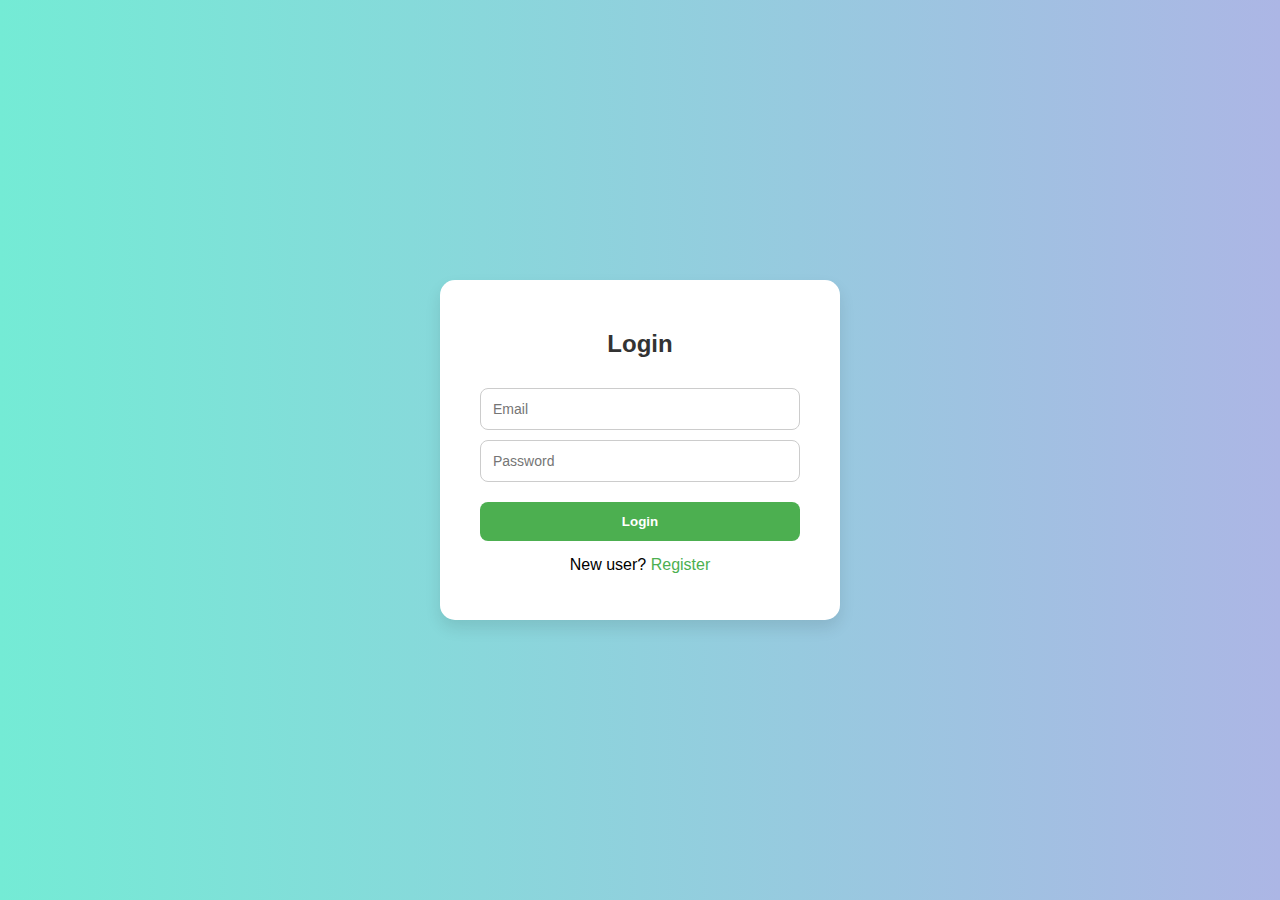
<file: Index.html>
<!DOCTYPE html>
<html>
<head>
  <title>Main Page</title>
  <link rel="stylesheet" href="style.css" />
</head>
<body>
  <div class="container">
    <h2>Welcome to the Main Page</h2>
    <p id="welcome"></p>
    <button onclick="logout()">Logout</button>
  </div>

  <script>
    const user = JSON.parse(sessionStorage.getItem("currentUser"));

    if (!user) {
      alert("Please login first.");
      window.location.href = "login.html";
    } else {
      // ✅ Corrected line using backticks for template string
      document.getElementById("welcome").innerText = `Hi, ${user.name}!`;
    }

    function logout() {
      sessionStorage.removeItem("currentUser");
      window.location.href = "login.html";
    }
  </script>
</body>
</html>
</file>
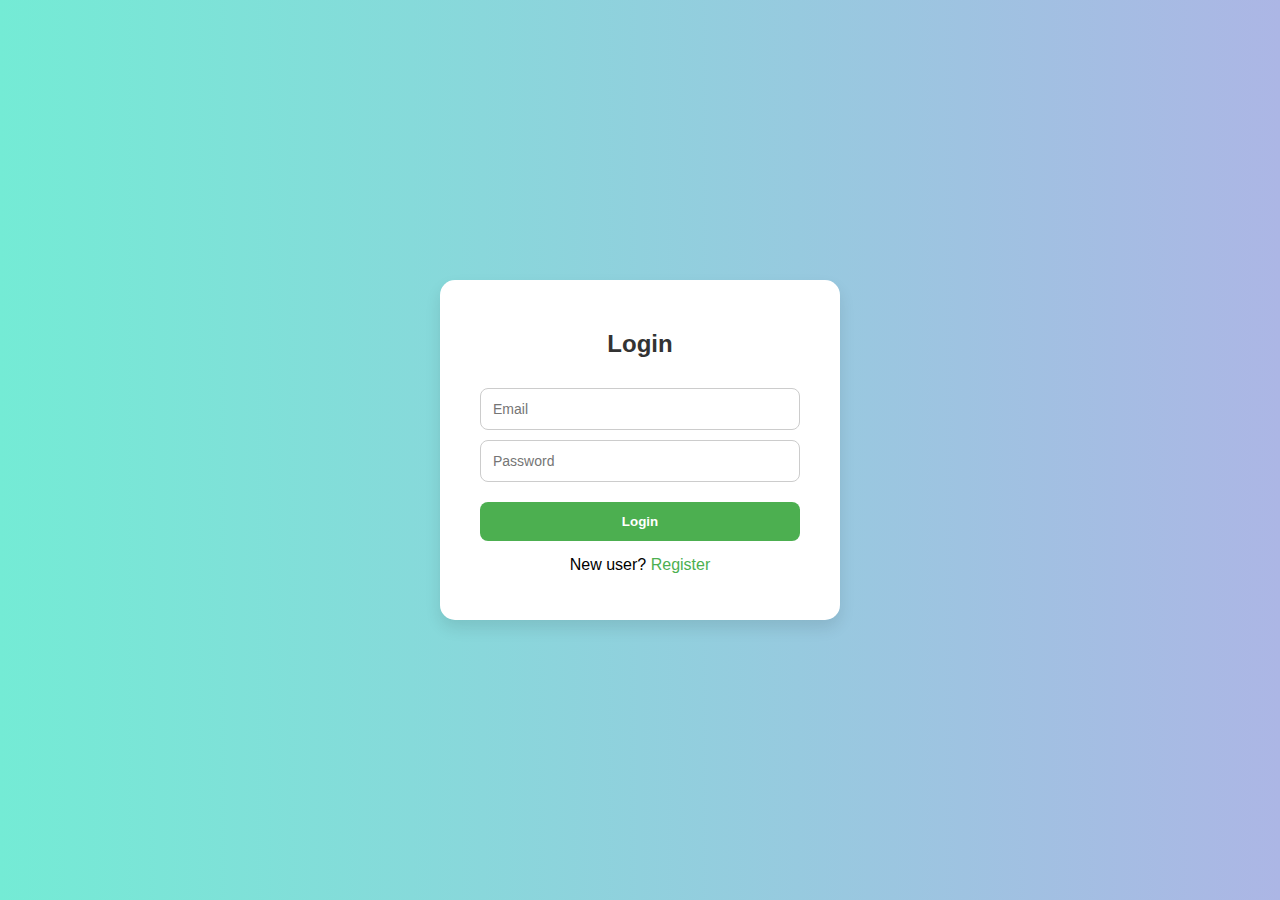
<file: login.html>
<!DOCTYPE html>
<html>
<head>
  <title>Login</title>
  <link rel="stylesheet" href="style.css" />
</head>
<body>
  <div class="container">
    <h2>Login</h2>
    <form onsubmit="loginUser(event)">
      <input type="email" id="email" placeholder="Email" required />
      <input type="password" id="password" placeholder="Password" required />
      <button type="submit">Login</button>
    </form>
    <p>New user? <a href="register.html">Register</a></p>
  </div>

  <script>
    function loginUser(e) {
      e.preventDefault();
      let email = document.getElementById("email").value;
      let password = document.getElementById("password").value;
      let user = JSON.parse(localStorage.getItem(email));

      if (!user || user.password !== password) {
        alert("Invalid email or password!");
      } else {
        sessionStorage.setItem("currentUser", JSON.stringify(user));
        alert("Login successful!");
        window.location.href = "main.html";
      }
    }
  </script>
</body>
</html>
</file>
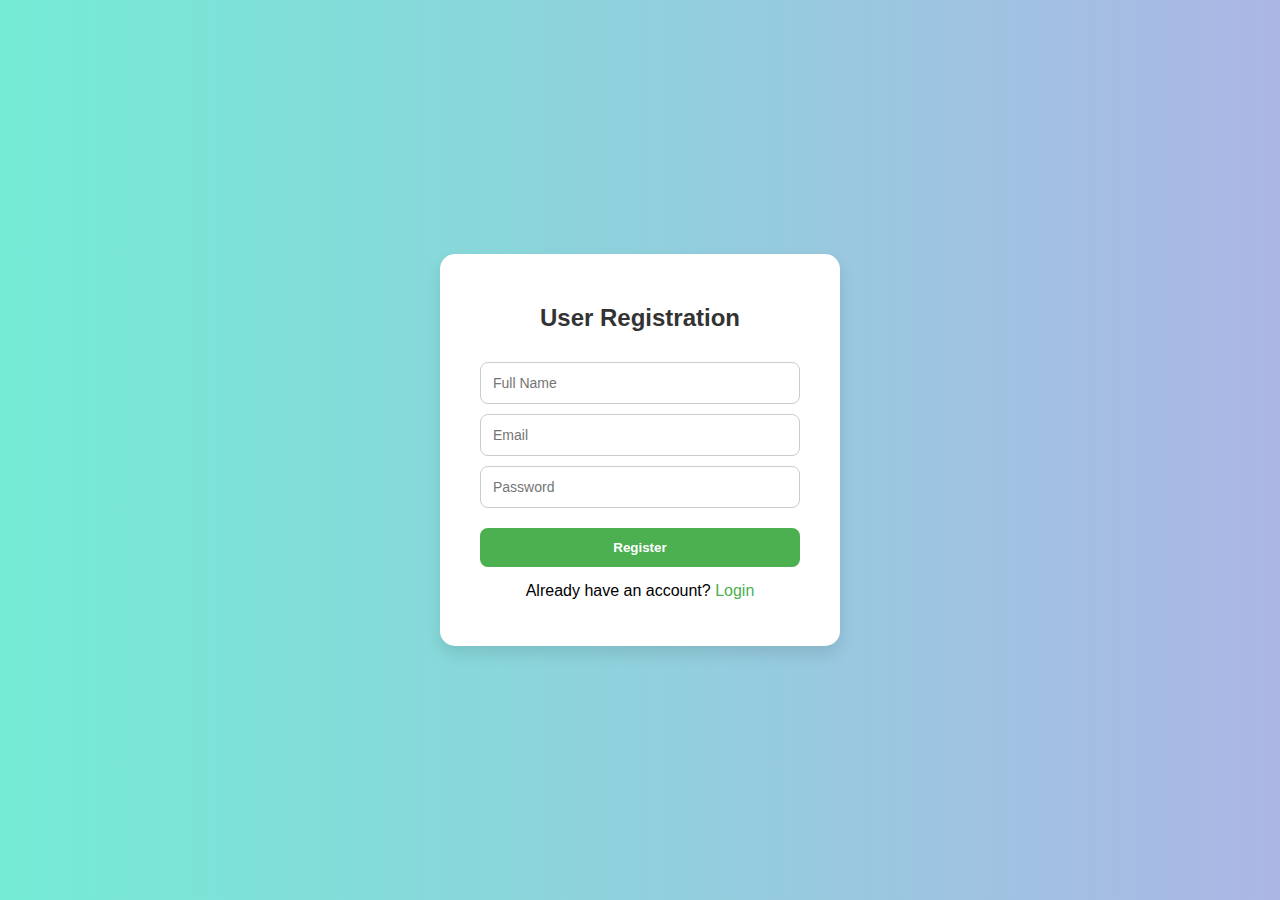
<file: Register.html>
<!DOCTYPE html>
<html>
<head>
  <title>Register</title>
  <link rel="stylesheet" href="style.css" />
</head>
<body>
  <div class="container">
    <h2>User Registration</h2>
    <form onsubmit="registerUser(event)">
      <input type="text" id="name" placeholder="Full Name" required />
      <input type="email" id="email" placeholder="Email" required />
      <input type="password" id="password" placeholder="Password" required />
      <button type="submit">Register</button>
    </form>
    <p>Already have an account? <a href="login.html">Login</a></p>
  </div>

  <script>
    function registerUser(e) {
      e.preventDefault();
      let name = document.getElementById("name").value;
      let email = document.getElementById("email").value;
      let password = document.getElementById("password").value;
      localStorage.setItem(email, JSON.stringify({ name, email, password }));
      alert("Registered Successfully!");
      window.location.href = "login.html";
    }
  </script>
</body>
</html>
</file>
<file: style.css>
* {
  box-sizing: border-box;
  font-family: 'Segoe UI', sans-serif;
}

body {
  margin: 0;
  padding: 0;
  background: linear-gradient(to right, #74ebd5, #ACB6E5);
  display: flex;
  justify-content: center;
  align-items: center;
  height: 100vh;
}

.container {
  background: #fff;
  padding: 30px 40px;
  border-radius: 15px;
  box-shadow: 0 8px 16px rgba(0,0,0,0.1);
  width: 100%;
  max-width: 400px;
}

h2 {
  text-align: center;
  margin-bottom: 20px;
  color: #333;
}

input {
  width: 100%;
  padding: 12px;
  margin-top: 10px;
  border: 1px solid #ccc;
  border-radius: 8px;
  font-size: 14px;
}

button {
  width: 100%;
  padding: 12px;
  margin-top: 20px;
  background: #4CAF50;
  border: none;
  color: white;
  font-weight: bold;
  border-radius: 8px;
  cursor: pointer;
  transition: background 0.3s ease;
}

button:hover {
  background: #45a049;
}

p {
  text-align: center;
  margin-top: 15px;
}

a {
  color: #4CAF50;
  text-decoration: none;
}
</file>
